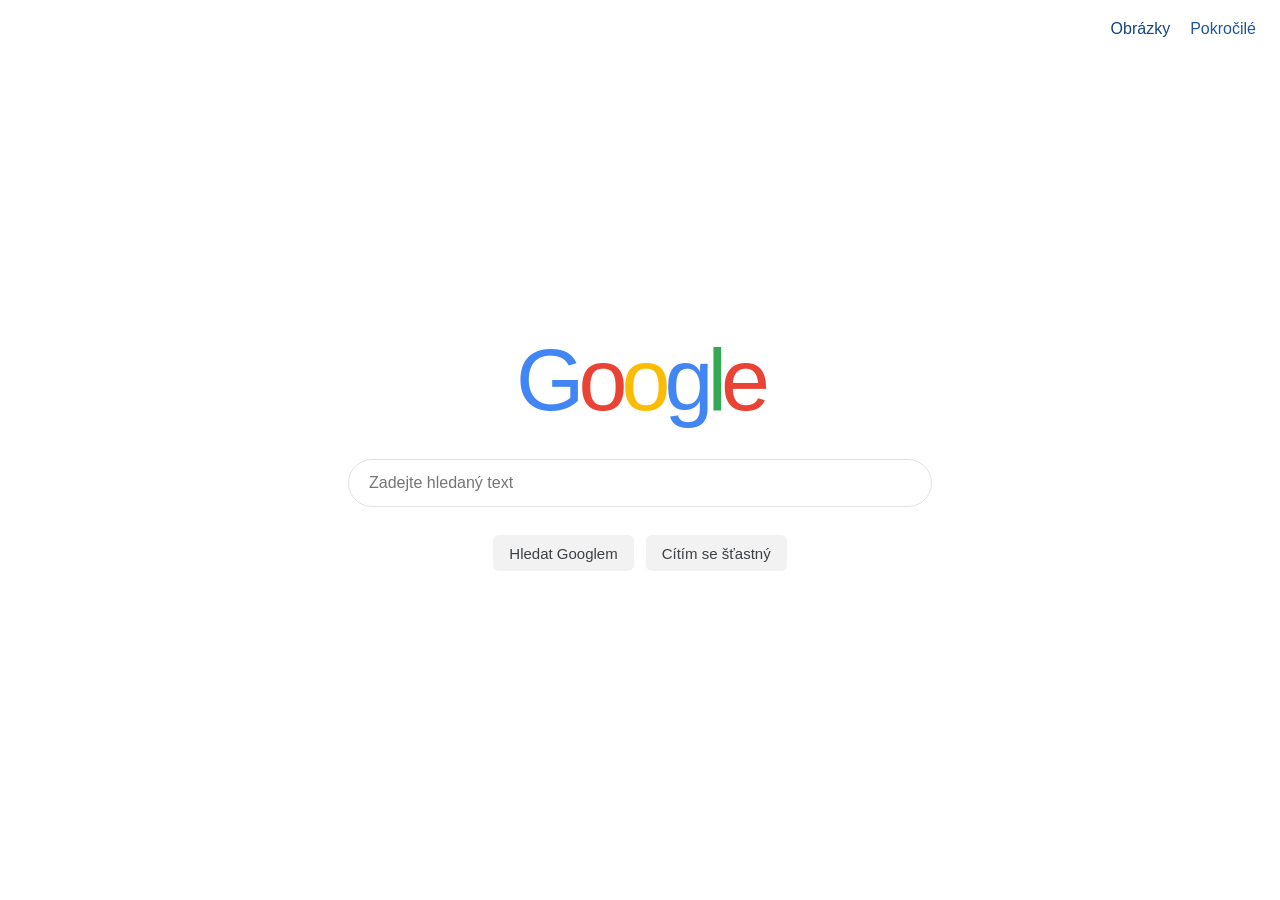
<file: index.html>
<!DOCTYPE html>
<html lang="cs">
<head>
  <meta charset="UTF-8">
  <meta name="viewport" content="width=device-width, initial-scale=1.0">
  <title>Jednoduché vyhledávání</title>
  <link rel="stylesheet" href="style.css">
</head>
<body class="home-page">
  <nav aria-label="Další stránky" style="position: absolute; top: 20px; right: 24px; display: flex; gap: 20px;">
    <a href="image.html" style="color: #144483; text-decoration: none;">Obrázky</a>
    <a href="advanced.html" style="color: #22569b; text-decoration: none;">Pokročilé</a>
  </nav>

  <main class="home-main">
    <h1 class="home-logo" aria-label="Google">
      <span class="logo-blue">G</span><span class="logo-red">o</span><span class="logo-yellow">o</span><span class="logo-blue">g</span><span class="logo-green">l</span><span class="logo-red">e</span>
    </h1>

    <form class="home-form" action="https://www.google.com/search" method="get">
      <label for="search">Co chcete vyhledat?!</label>
      <input
        type="search"
        id="search"
        name="q"
        placeholder="Zadejte hledaný text"
        required
      >
      <div class="home-buttons">
        <button type="submit">Hledat Googlem</button>
        <button type="submit" name="btnI" value="I'm Feeling Lucky">Cítím se šťastný</button>
      </div>
    </form>
  </main>
</body>
</html>
</file>
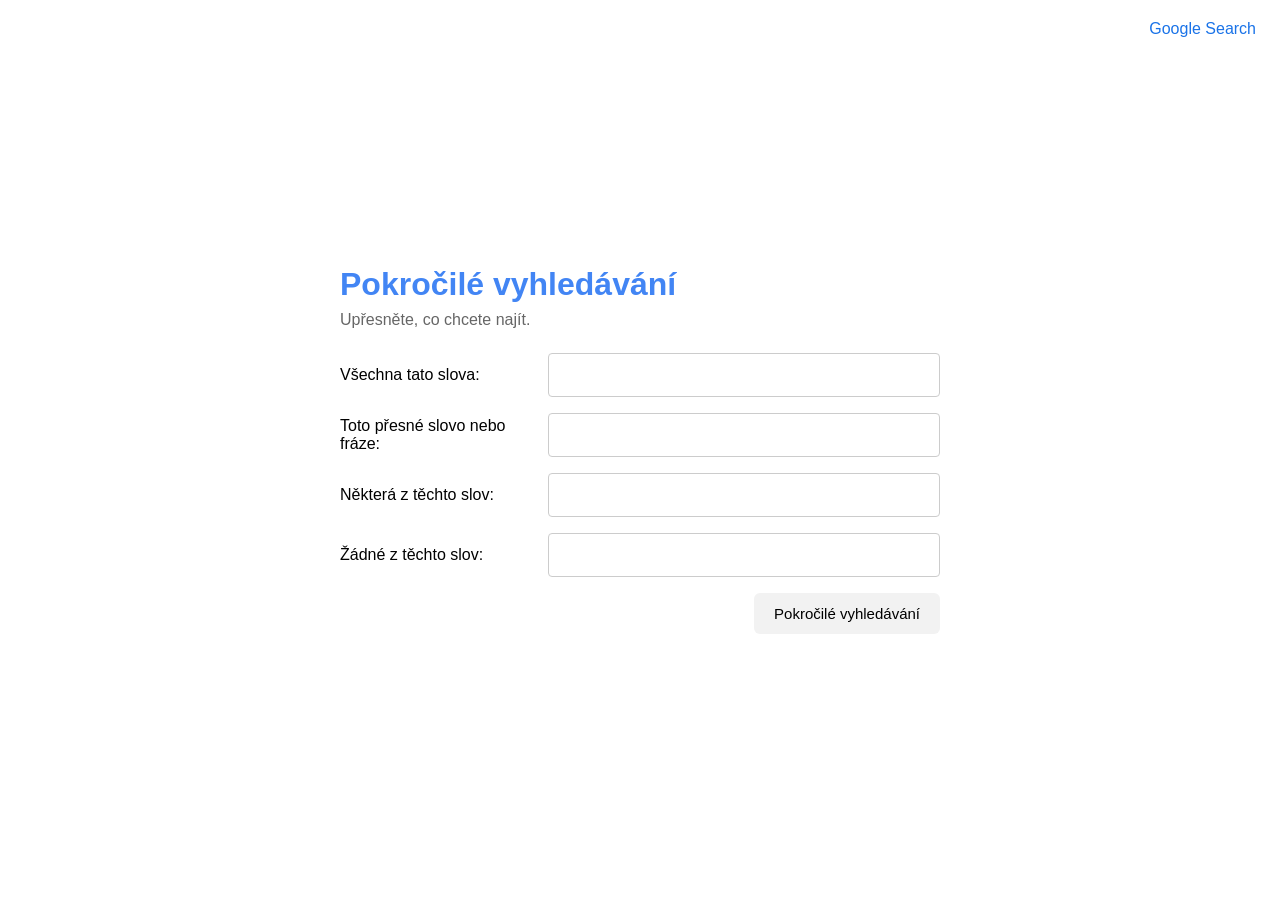
<file: advanced.html>
<!DOCTYPE html>
<html lang="cs">
<head>
  <meta charset="UTF-8">
  <meta name="viewport" content="width=device-width, initial-scale=1.0">
  <title>Google Advanced Search</title>
  <link rel="stylesheet" href="style.css">
</head>
<body>
  <a class="top-link" href="index.html">Google Search</a>

  <main class="advanced-page">
    <h1>Pokročilé vyhledávání</h1>
    <p class="page-subtitle">Upřesněte, co chcete najít.</p>

    <form class="advanced-form" action="https://www.google.com/search" method="get">
      <div class="advanced-row">
        <label for="all-words">Všechna tato slova:</label>
        <input type="text" id="all-words" name="as_q" style="text-align: left;">
      </div>

      <div class="advanced-row">
        <label for="exact-phrase">Toto přesné slovo nebo fráze:</label>
        <input type="text" id="exact-phrase" name="as_epq" style="text-align: left;">
      </div>

      <div class="advanced-row">
        <label for="any-words">Některá z těchto slov:</label>
        <input type="text" id="any-words" name="as_oq" style="text-align: left;">
      </div>

      <div class="advanced-row">
        <label for="exclude-words">Žádné z těchto slov:</label>
        <input type="text" id="exclude-words" name="as_eq" style="text-align: left;">
      </div>

      <button type="submit">Pokročilé vyhledávání</button>
    </form>
  </main>
</body>
</html>
</file>
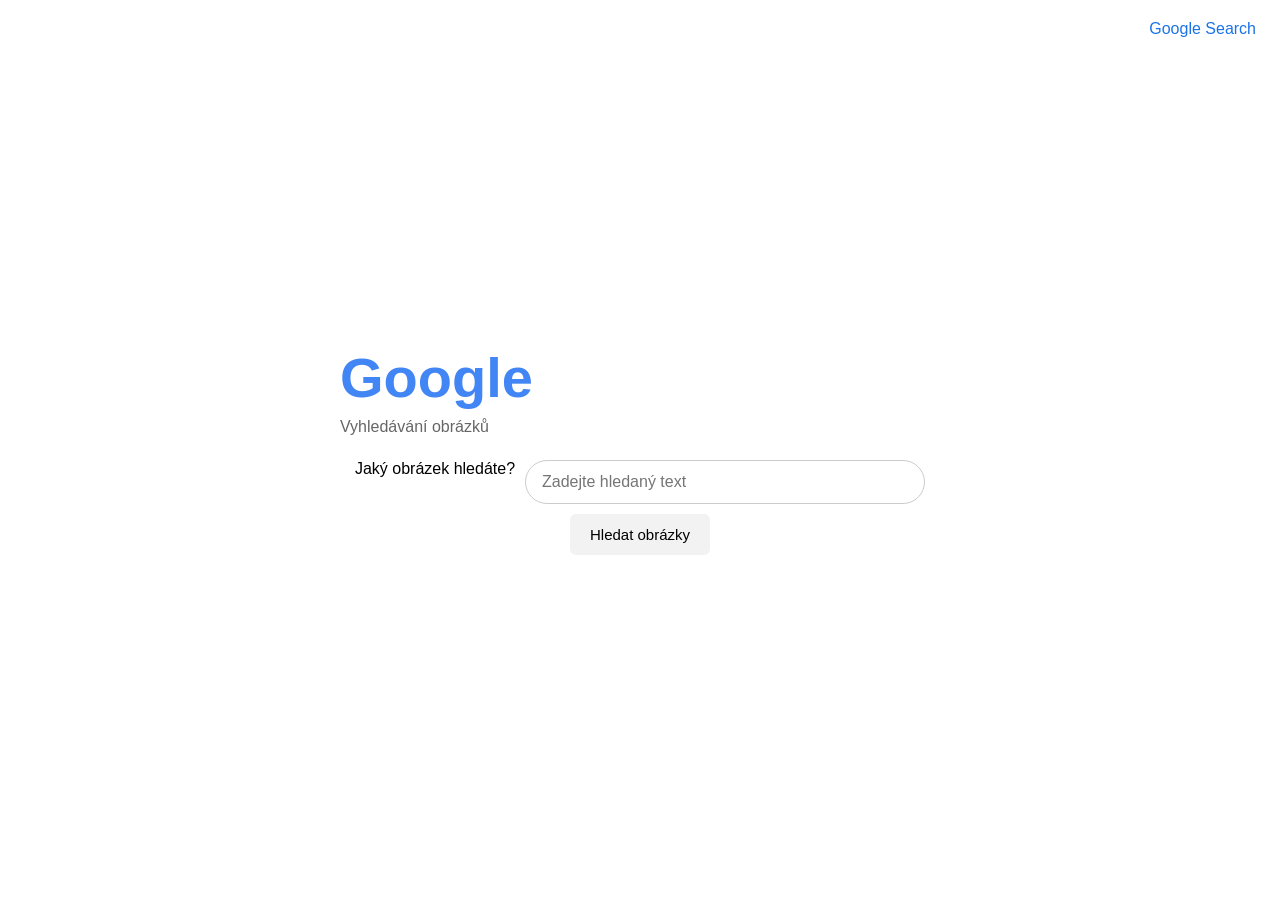
<file: image.html>
<!DOCTYPE html>
<html lang="cs">
<head>
  <meta charset="UTF-8">
  <meta name="viewport" content="width=device-width, initial-scale=1.0">
  <title>Google Image Search</title>
  <link rel="stylesheet" href="style.css">
</head>
<body>
  <a class="top-link" href="index.html">Google Search</a>

  <main>
    <h1>Google</h1>
    <p class="page-subtitle">Vyhledávání obrázků</p>

    <form action="https://www.google.com/search" method="get">
      <label for="image-search">Jaký obrázek hledáte?</label>
      <input
        type="search"
        id="image-search"
        name="q"
        placeholder="Zadejte hledaný text"
        required
      >
      <input type="hidden" name="tbm" value="isch">
      <button type="submit">Hledat obrázky</button>
    </form>
  </main>
</body>
</html>
</file>
<file: style.css>
body {
  min-height: 100vh;
  margin: 0;
  display: flex;
  flex-direction: column;
  align-items: center;
  justify-content: center;
  font-family: Arial, sans-serif;
}

main {
  width: min(600px, 90vw);
}

.top-link {
  position: absolute;
  top: 20px;
  right: 24px;
  color: #1a73e8;
  text-decoration: none;
}

.top-link:hover {
  text-decoration: underline;
}

h1 {
  margin: 0 0 24px;
  color: #4285f4;
  font-size: 56px;
}

.page-subtitle {
  margin: -16px 0 24px;
  color: #666;
}

form {
  display: flex;
  flex-wrap: wrap;
  justify-content: center;
  gap: 10px;
}

input {
  width: min(400px, 70vw);
  padding: 12px 16px;
  border: 1px solid #ccc;
  border-radius: 24px;
  font-size: 16px;
}

button {
  padding: 12px 20px;
  border: 0;
  border-radius: 6px;
  background-color: #f2f2f2;
  font-size: 15px;
  cursor: pointer;
}

button:hover {
  background-color: #e5e5e5;
}

.home-page {
  color: #202124;
}

.home-main {
  width: min(584px, 90vw);
  text-align: center;
}

.home-logo {
  margin: 0 0 28px;
  font-size: 88px;
  font-weight: 500;
  letter-spacing: -6px;
}

.logo-blue {
  color: #4285f4;
}

.logo-red {
  color: #ea4335;
}

.logo-yellow {
  color: #fbbc05;
}

.logo-green {
  color: #34a853;
}

.home-form {
  display: flex;
  flex-direction: column;
  align-items: center;
  gap: 28px;
}

.home-form label {
  position: absolute;
  width: 1px;
  height: 1px;
  overflow: hidden;
  clip: rect(0, 0, 0, 0);
  white-space: nowrap;
}

.home-form input {
  box-sizing: border-box;
  width: 100%;
  min-height: 48px;
  padding: 0 20px;
  border-color: #dfe1e5;
  border-radius: 24px;
  outline: none;
}

.home-form input:hover,
.home-form input:focus {
  border-color: transparent;
  box-shadow: 0 1px 6px rgba(32, 33, 36, 0.28);
}

.home-buttons {
  display: flex;
  flex-wrap: wrap;
  justify-content: center;
  gap: 12px;
}

.home-buttons button {
  min-height: 36px;
  padding: 0 16px;
  color: #3c4043;
}

.home-buttons button:hover {
  border: 1px solid #dadce0;
  box-shadow: 0 1px 1px rgba(0, 0, 0, 0.1);
}

.advanced-page h1 {
  font-size: 32px;
}

.advanced-form {
  display: grid;
  gap: 16px;
}

.advanced-row {
  display: grid;
  grid-template-columns: minmax(180px, 1fr) minmax(200px, 2fr);
  align-items: center;
  gap: 12px;
}

.advanced-row input {
  box-sizing: border-box;
  width: 100%;
  border-radius: 4px;
}

.advanced-form button {
  justify-self: end;
}

@media (max-width: 520px) {
  .home-logo {
    font-size: 70px;
  }

  .advanced-row {
    grid-template-columns: 1fr;
    gap: 6px;
  }
}
</file>
